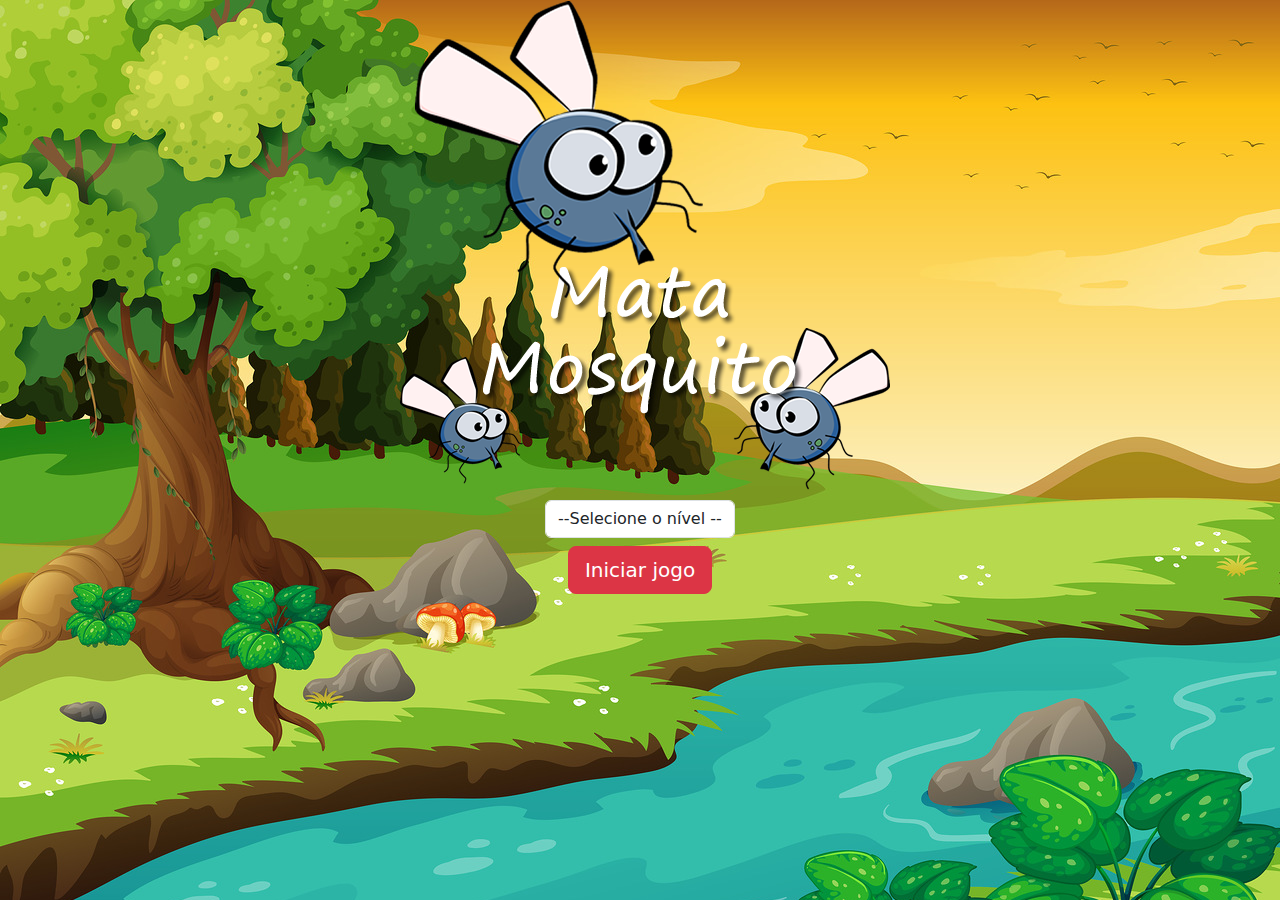
<file: index.html>
<!DOCTYPE html>
<html lang="pt-br">
<head>
    <meta charset="UTF-8">
    <meta name="viewport" content="width=device-width, initial-scale=1.0">
    <title>Pagina inicial - Jogo do Mosquito</title>
    
    <link href="https://cdn.jsdelivr.net/npm/bootstrap@5.3.3/dist/css/bootstrap.min.css" rel="stylesheet" integrity="sha384-QWTKZyjpPEjISv5WaRU9OFeRpok6YctnYmDr5pNlyT2bRjXh0JMhjY6hW+ALEwIH" crossorigin="anonymous">

    <link rel="stylesheet" type="text/css" href="estilo.css">

    <script>

        function iniciarJogo() {
        
        var nivel = document.getElementById('nivel').value
        if(nivel === '') {
            alert('Selecione um nível para iniciar o jogo')
            return false
        }
      
        window.location.href = "app.html?" + nivel

        }

    </script>
</head>
    <body>
        <div class="container">
            <div class="row">
                <div class="col">
                    <div class="d-flex justify-content-center">
                    <img src="imagens/game.png" alt="">
                    </div>
                </div>
            </div>

            <div class="row">
                <div class="col">
                    <div class="d-flex justify-content-center">
                        <div class="mb-2">
                            <select class="form-control" name="" id="nivel">
                                <option value="">--Selecione o nível --</option>
                                <option value="normal">Normal</option>
                                <option value="dificil">Filhote de demônio</option>
                                <option value="darksouls">Souls like</option>
                            </select>
                        </div>    
                    </div>
                </div>
            </div>


            <div class="row">
                <div class="col">
                    <div class="d-flex justify-content-center">
                        <button type="button" class="btn btn-danger btn-lg" onclick="iniciarJogo()">Iniciar jogo</button>
                    </div>
                </div>
            </div>
        </div>
    </body>
</html>
</file>
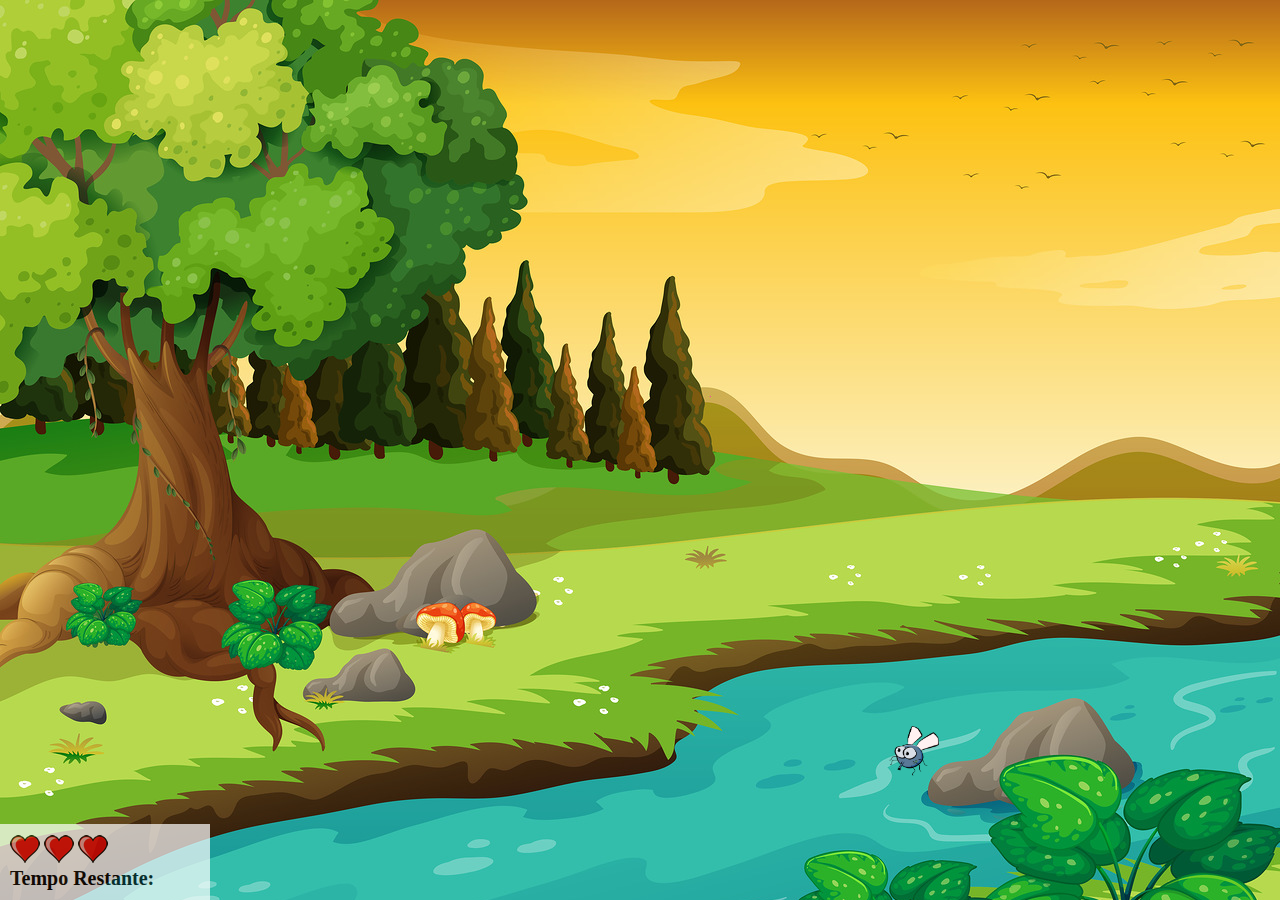
<file: app.html>
<!DOCTYPE html>
<html lang="pt-br">
    <head>
        <meta charset="UTF-8">
        <meta name="viewport" content="width=device-width, initial-scale=1.0">
        <title>Mata Mosquito</title>

        <script src="jogo.js"></script>
        <link rel="stylesheet" type="text/css" href="estilo.css">
    </head>


<body onresize="ajustaTamanhoPalcoJogo()">

    <div class="painel">
        <div class="vidas">
            <img id="v1" src="imagens/coracao_cheio.png" alt="">
            <img id="v2" src="imagens/coracao_cheio.png" alt="">
            <img id="v3" src="imagens/coracao_cheio.png" alt="">
        </div>
        <div class="cronometro">Tempo Restante: <span id="cronometro"></span></div>
    </div>

    <script

    document.getElementById('cronometro').innerHTML = tempo ;
    >posicaoRandomica()
    
    var criaMosca = setInterval(function() {posicaoRandomica()}, criaMosquitoTempo)
    </script>

</body>

</html>
</file>
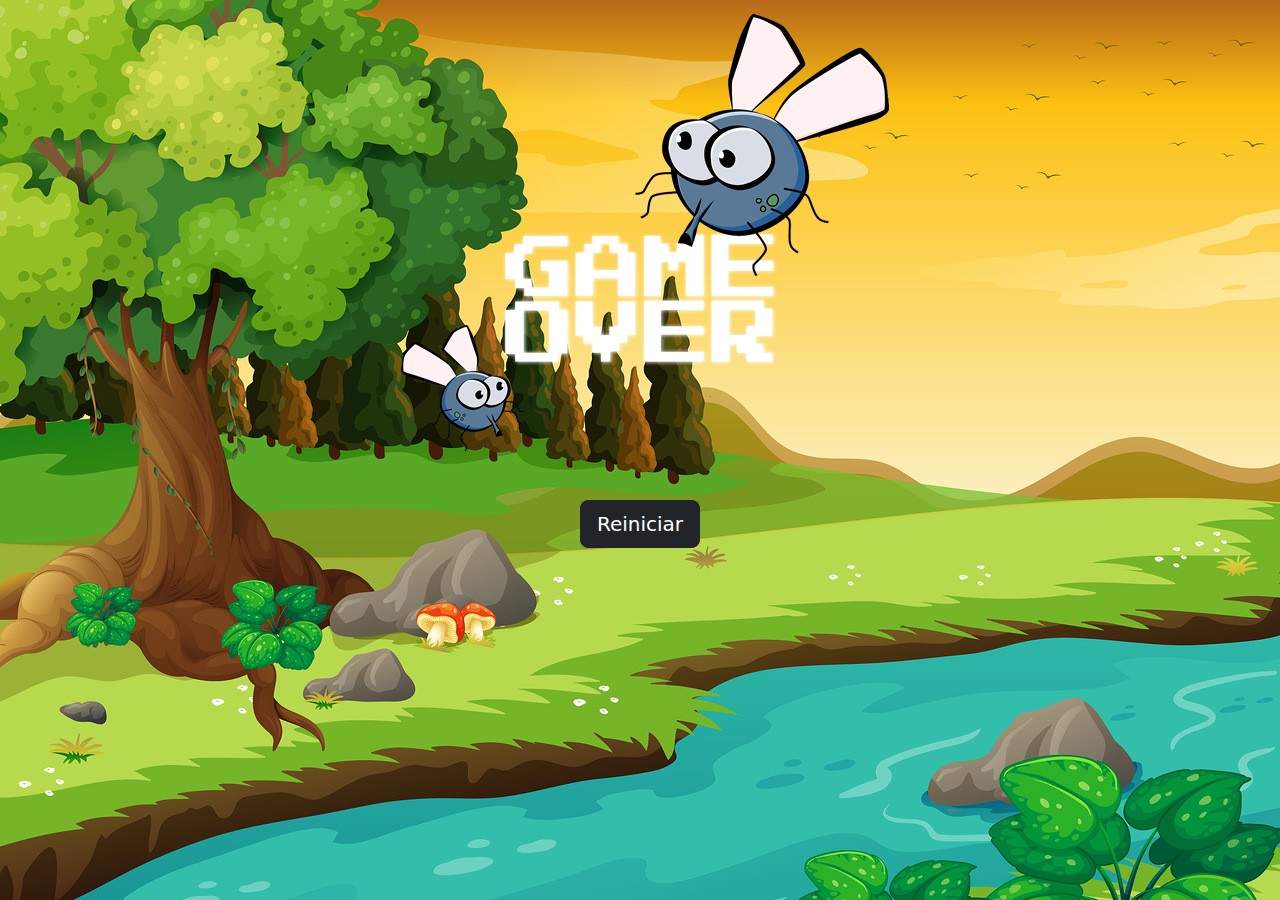
<file: fim_de_jogo.html>
<!DOCTYPE html>
<html lang="pt-br">
<head>
    <meta charset="UTF-8">
    <meta name="viewport" content="width=device-width, initial-scale=1.0">
    <title>Você perdeu - Jogo do Mosquito</title>
    
    <link href="https://cdn.jsdelivr.net/npm/bootstrap@5.3.3/dist/css/bootstrap.min.css" rel="stylesheet" integrity="sha384-QWTKZyjpPEjISv5WaRU9OFeRpok6YctnYmDr5pNlyT2bRjXh0JMhjY6hW+ALEwIH" crossorigin="anonymous">

    <link rel="stylesheet" type="text/css" href="estilo.css">
</head>
    <body>
        <div class="container">
            <div class="row">
                <div class="col">
                    <div class="d-flex justify-content-center">
                    <img src="imagens/game_over.png" alt="">
                    </div>
                </div>
            </div>

            <div class="row">
                <div class="col">
                    <div class="d-flex justify-content-center">
                    <button type="button" class="btn btn-dark btn-lg" onclick="window.location.href= 'index.html'">Reiniciar</button>
                    </div>
                </div>
            </div>
        </div>
    </body>
</html>
</file>
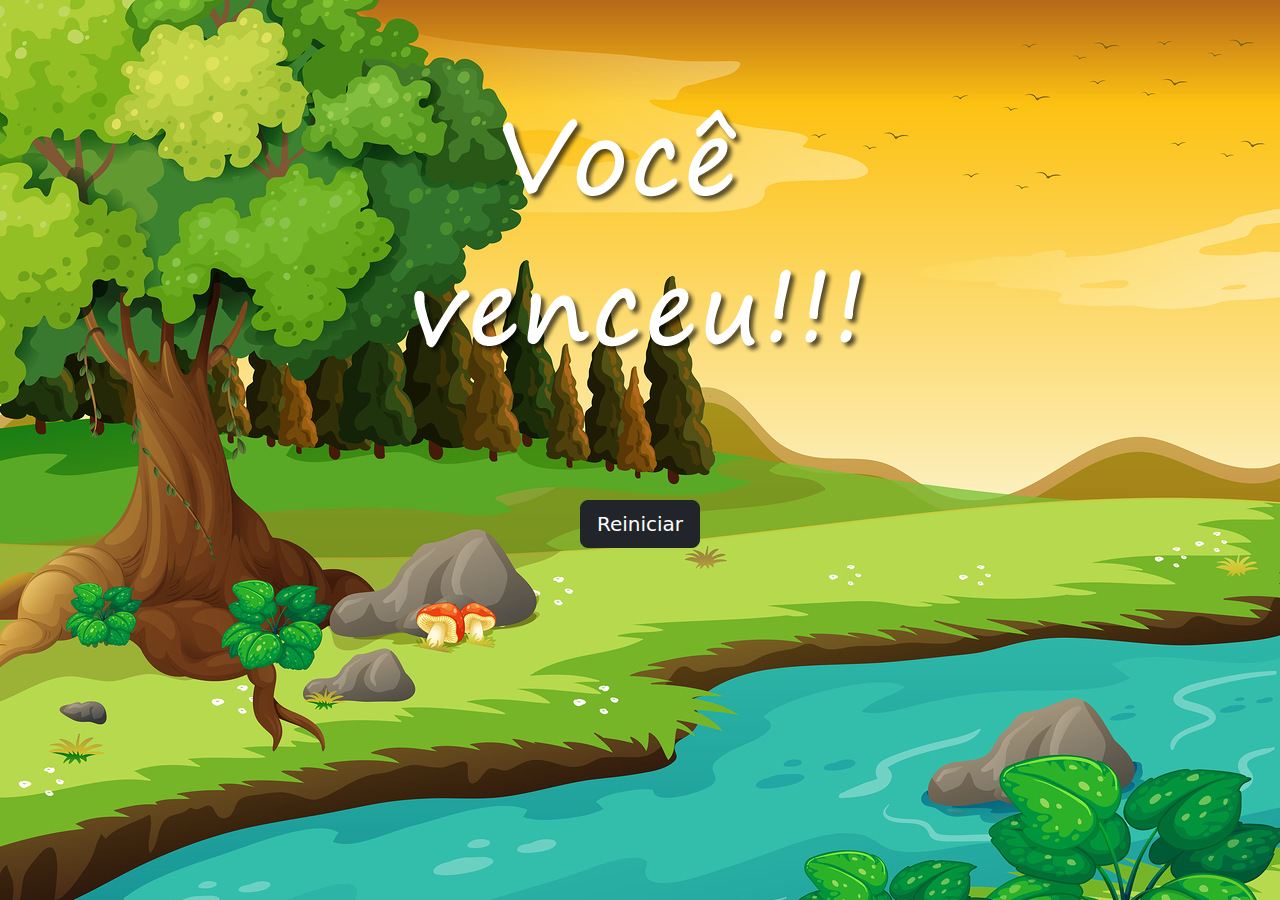
<file: vitoria.html>
<!DOCTYPE html>
<html lang="pt-br">
<head>
    <meta charset="UTF-8">
    <meta name="viewport" content="width=device-width, initial-scale=1.0">
    <title>G.O.A.T - Jogo do Mosquito</title>
    
    <link href="https://cdn.jsdelivr.net/npm/bootstrap@5.3.3/dist/css/bootstrap.min.css" rel="stylesheet" integrity="sha384-QWTKZyjpPEjISv5WaRU9OFeRpok6YctnYmDr5pNlyT2bRjXh0JMhjY6hW+ALEwIH" crossorigin="anonymous">

    <link rel="stylesheet" type="text/css" href="estilo.css">
</head>
    <body>
        <div class="container">
            <div class="row">
                <div class="col">
                    <div class="d-flex justify-content-center">
                    <img src="imagens/vitoria.png" alt="">
                    </div>
                </div>
            </div>

            <div class="row">
                <div class="col">
                    <div class="d-flex justify-content-center">
                    <button type="button" class="btn btn-dark btn-lg" onclick="window.location.href= 'index.html'">Reiniciar</button>
                    </div>
                </div>
            </div>
        </div>
    </body>
</html>
</file>
<file: estilo.css>
html {
    cursor: url(imagens/mata_mosca.png) 30 30, auto;

}

body {
    background-image: url(imagens/bg.jpg);
   
}

.mosquito1 {
   width: 50px;
   height: 50px;

}

.mosquito2 {
    width: 70px;
    height: 70px;
     
 }

 .mosquito3 {
    width: 90px;
    height: 90px;   
 }

 .ladoA {
    transform: scaleX(1);
 }

 .ladoB {
    transform: scaleX(-1);
 }

 .painel {
    position: absolute;
    width: 190px;
    padding: 10px;
    left: 0px;
    bottom: 0px;
    border-top: solid 1px #fff;
    background-color: #fff;
    opacity: 0.7;

 }

 .vidas {
    float: left;
 }

 .cronometro {
    float: left;
    font-size: 20px;
    font-weight: bold;

 }
</file>
